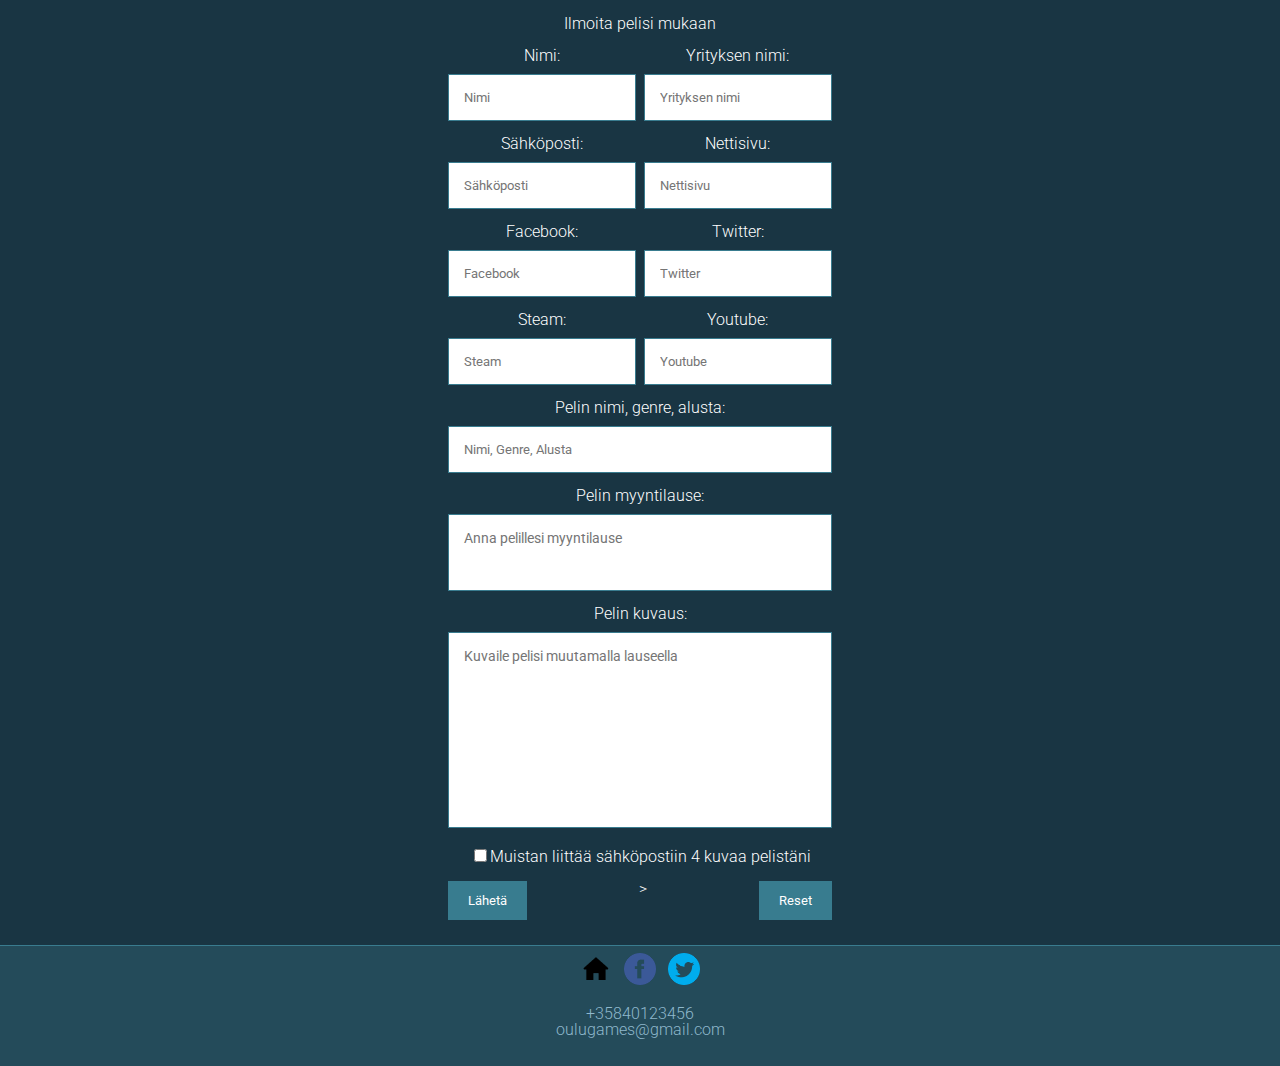
<file: form.html>
<!DOCTYPE html>
<!--
To change this license header, choose License Headers in Project Properties.
To change this template file, choose Tools | Templates
and open the template in the editor.
-->
<html>
    <head>
        <title>Ilmoittautumisformi</title>
        <link href="https://fonts.googleapis.com/css?family=Roboto:300,400" rel="stylesheet">
        <link rel="stylesheet" type="text/css" media="all" href="css/style.css" />
        <meta charset="UTF-8">
        <meta name="viewport" content="width=device-width, initial-scale=1.0">
    </head>
    
    <body>


<!--EMAIL FORMIJUTTUA-->
    <div id="mailformContainer">    
        <h2>Ilmoita pelisi mukaan</h2>

        <br><!--<form action="SaveContactForm.php" method="post" enctype="text/plain" onsubmit="return checkForm(this);">-->
        <form action="SaveContactForm.php" method="post" onsubmit="return checkForm(this);">
            <!-- FORMIN KUSTOMIT VALIDAATIOVIESTIT EI TOIMI CLOUD9 KAUTTA AAAAAA -->
   <!-- SÄHKÖPOSTI VERSIO <br><form action="mailto:someone@example.com?subject=Pelin ilmoittaminen" method="post" enctype="text/plain" onsubmit="return checkForm(this);">--> 
        <div class="shortInputl">
            Nimi:<br>
            <input type="text" id="namei" placeholder="Nimi" name="namei" required maxlenght="50"><br>
        </div>
        <div class="shortInputr">
            Yrityksen nimi:<br>
            <input type="text" id="companyi" placeholder="Yrityksen nimi" name="companyi" maxlenght="50"><br>
        </div>
        <div class="shortInputl">
            Sähköposti:<br>
            <input type="text" id="emaili" placeholder="Sähköposti" name="emaili" required maxlenght="100"><br>
        </div>
        <div class="shortInputr">
            Nettisivu:<br>
            <input type="text" id="websitei" placeholder="Nettisivu" name="websitei" maxlenght="100"><br>
        </div>
        <div class="shortInputl">
            Facebook:<br>
            <input type="text" id="facebooki" placeholder="Facebook" name="facebooki" maxlenght="100"><br>
        </div>
        <div class="shortInputr">
            Twitter:<br>
            <input type="text" id="twitteri" placeholder="Twitter" name="twitteri" maxlenght="100"><br>
        </div>
        <div class="shortInputl">
            Steam:<br>
        <input type="text" id="steami" placeholder="Steam" name="steami" maxlenght="100"><br>
        </div>
        <div class="shortInputr">
            Youtube:<br>
            <input type="text" id="youtubei" placeholder="Youtube" name="youtubei" maxlenght="100"><br>
        </div>
        <div class="mediumInput">
            Pelin nimi, genre, alusta:<br>
            <input type="text" id="gamei" placeholder="Nimi, Genre, Alusta" maxlenght="200" name="gamei" required><br>
        </div>
        <div class=mediumInput id="mediumText">
            Pelin myyntilause:<br>
            <textarea id="peliSlogan" placeholder="Anna pelillesi myyntilause" name="slogani" maxlength="100" required></textarea><br><br>
        </div>
        <div class=longInput>
            Pelin kuvaus:<br>
            <textarea id="peliKuvaus" placeholder="Kuvaile pelisi muutamalla lauseella" name="commenti" maxlength="400" required></textarea><br><br>
        </div>
    <br><p><input id="fieldTerms" type="checkbox" required name="terms" >Muistan liittää sähköpostiin 4 kuvaa pelistäni</p><br>
    <input type="submit" value="Lähetä" <!--onclick="formFunction()"-->>
    <input type="reset" value="Reset">
</form>
</div>

    <footer>
        <ul class="footerSM">
            <li><a href="index.html"><img class="logoi" src="img/logo/homepageicon.png" alt="H"></a></li>
            <li><a target="_blank" href="#"><img class="logoi" src="img/logo/facebook.png" alt="F"></a></li>
            <li><a target="_blank" href="https://twitter.com/oulugames"><img class="logoi" src="img/logo/twitter.png" alt="T"></a></li>
        </ul>
        <p>
            +35840123456<br>
            oulugames@gmail.com
        </p>
    </footer>


<script src="js/webprojekti.js"> </script>
    </body>
</html>
</file>
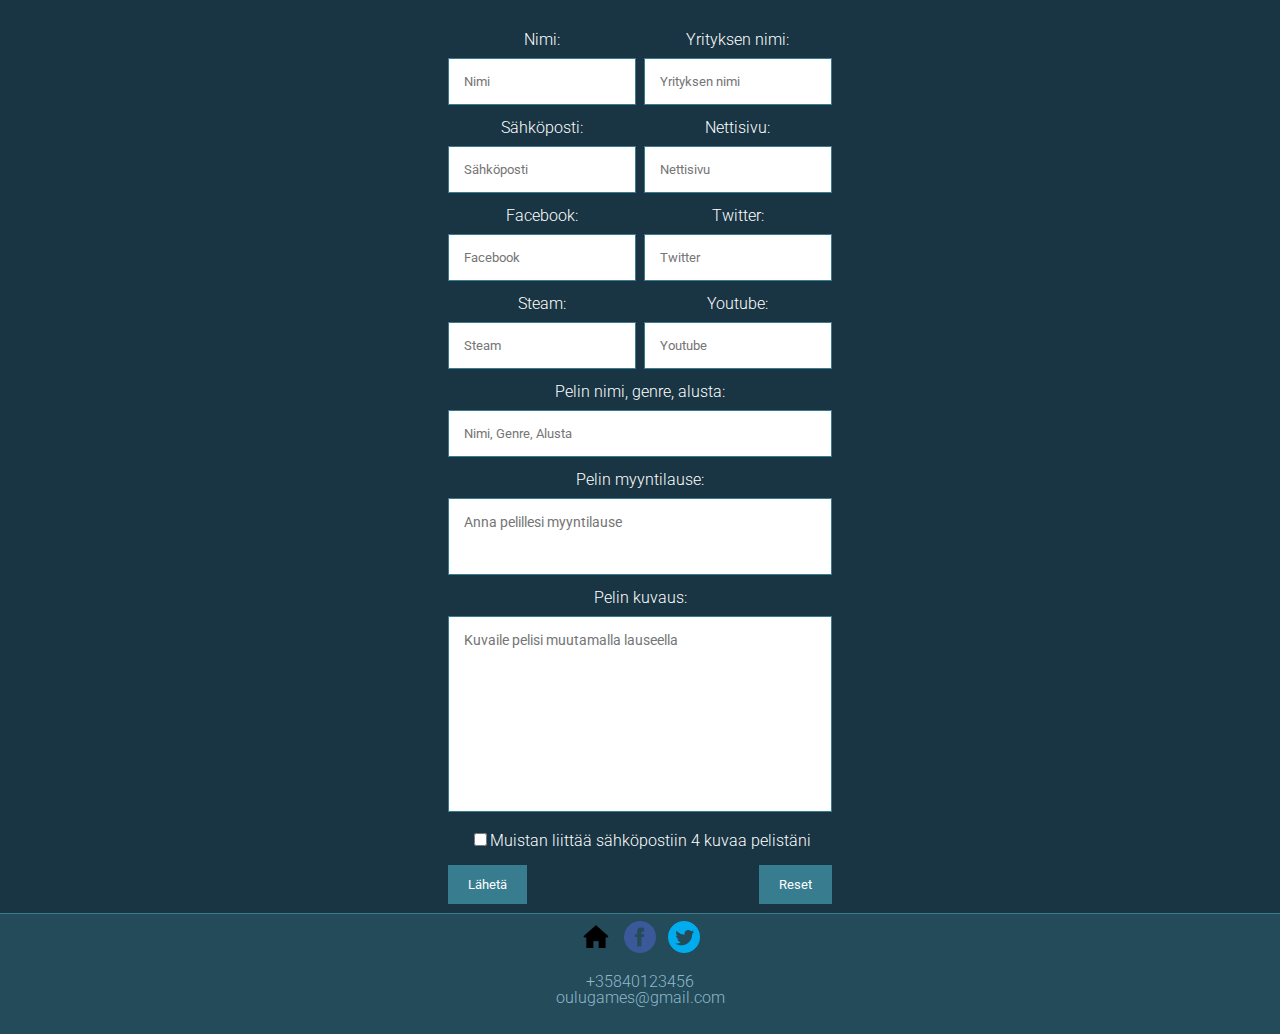
<file: form2.html>
<!DOCTYPE html>
<!--
To change this license header, choose License Headers in Project Properties.
To change this template file, choose Tools | Templates
and open the template in the editor.
-->
<html>
    <head>
        <title>Ilmoittautumisformi - Oulu Games</title>
        <link href="https://fonts.googleapis.com/css?family=Roboto:300,400" rel="stylesheet">
        <link rel="stylesheet" type="text/css" media="all" href="css/style.css" />
        <meta charset="UTF-8">
        <meta name="viewport" content="width=device-width, initial-scale=1.0">
    </head>
    
    <body>


<!--EMAIL FORMIJUTTUA-->
    <div id="mailformContainer">    

        <br><form action="mailto:someone@example.com?subject=Pelin ilmoittaminen" method="post" enctype="text/plain" onsubmit="return checkForm(this);">

        <div class="shortInputl">
            Nimi:<br>
            <input type="text" id="namei" placeholder="Nimi" name="name" required><br>
        </div>
        <div class="shortInputr">
            Yrityksen nimi:<br>
            <input type="text" id="companyi" placeholder="Yrityksen nimi" name="companyName"><br>
        </div>
           <div class="shortInputl">
            Sähköposti:<br>
            <input type="text" id="emaili" placeholder="Sähköposti" name="yourEmail" required><br>
        </div>
           <div class="shortInputr">
            Nettisivu:<br>
            <input type="text" id="websitei" placeholder="Nettisivu" name="yourWebsite"><br>
        </div>
        <div class="shortInputl">
            Facebook:<br>
            <input type="text" id="facebooki" placeholder="Facebook" name="yourFacebook"><br>
        </div>
        <div class="shortInputr">
            Twitter:<br>
            <input type="text" id="twitteri" placeholder="Twitter" name="yourTwitter"><br>
        </div>
        <div class="shortInputl">
            Steam:<br>
        <input type="text" id="steami" placeholder="Steam" name="yourSteam"><br>
        </div>
           <div class="shortInputr">
            Youtube:<br>
            <input type="text" id="youtubei" placeholder="Youtube" name="yourYoutube"><br>
        </div>
        <div class="mediumInput">
            Pelin nimi, genre, alusta:<br>
            <input type="text" id="gamei" placeholder="Nimi, Genre, Alusta" name="gameName, gameGenre, gamePlatform" required><br>
        </div>
        <div class=mediumInput id="mediumText">
            Pelin myyntilause:<br>
            <textarea id="peliSlogan" placeholder="Anna pelillesi myyntilause" name="Slogan" maxlength="100" required></textarea><br><br>
        </div>
        <div class=longInput>
            Pelin kuvaus:<br>
            <textarea id="peliKuvaus" placeholder="Kuvaile pelisi muutamalla lauseella" name="Description" maxlength="400" required></textarea><br><br>
        </div>
    <br><p><input id="fieldTerms" type="checkbox" required name="terms" >Muistan liittää sähköpostiin 4 kuvaa pelistäni</p><br>
    <input type="submit" value="Lähetä" onclick="formFunction()">
    <input type="reset" value="Reset">
</form>
</div>

    <footer>
        <ul class="footerSM">
            <li><a href="index.html"><img class="logoi" src="img/logo/homepageicon.png" alt="H"></a></li>
            <li><a target="_blank" href="#"><img class="logoi" src="img/logo/facebook.png" alt="F"></a></li>
            <li><a target="_blank" href="https://twitter.com/oulugames"><img class="logoi" src="img/logo/twitter.png" alt="T"></a></li>
        </ul>
        <p>
            +35840123456<br>
            oulugames@gmail.com
        </p>
    </footer>


<script src="js/webprojekti.js"> </script>
    </body>
</html>
</file>
<file: css/style.css>
/*
To change this license header, choose License Headers in Project Properties.
To change this template file, choose Tools | Templates
and open the template in the editor.
*/
/* 
    Created on : 30.10.2017, 12:18:34
    Author     : Hyvon
*/
html, body, div, span, applet, object, iframe,
h1, h2, h3, h4, h5, h6, p, blockquote, pre,
a, abbr, acronym, address, big, cite, code,
del, dfn, em, img, ins, kbd, q, s, samp,
small, strike, strong, sub, sup, tt, var,
b, u, i, center,
dl, dt, dd, ol, ul, li,
fieldset, form, label, legend,
table, caption, tbody, tfoot, thead, tr, th, td,
article, aside, canvas, details, embed, 
figure, figcaption, footer, header, hgroup, 
menu, nav, output, ruby, section, summary,
time, mark, audio, video {
	margin: 0;
	padding: 0;
	border: 0;
	font-size: 100%;
	font: inherit;
	vertical-align: baseline;
}
/* HTML5 display-role reset for older browsers */
article, aside, details, figcaption, figure, 
footer, header, hgroup, menu, nav, section {
	display: block;
}

/*@font-face {
    font-family: "Roboto light";
    src: url("Roboto-Light.ttf");
}*/
body {
        /*font-family: "roboto light";*/
	line-height: 1;
        text-align: center; /*centers inline-block elements*/
        height: 100%;
}
        
ol, ul {
	list-style: none;
}
blockquote, q {
	quotes: none;
}
blockquote:before, blockquote:after,
q:before, q:after {
	content: '';
	content: none;
}
table {
	border-collapse: collapse;
	border-spacing: 0;
}

/*ARROWS*/
.arrow {
  border: solid #8fb8cc;
  border-width: 0 3px 3px 0;
  display: inline-block;
  padding: 3px;
}
.right {
    transform: rotate(-45deg);
    -webkit-transform: rotate(-45deg);
}
.left {
    transform: rotate(135deg);
    -webkit-transform: rotate(135deg);
}
.up {
    transform: rotate(-135deg);
    -webkit-transform: rotate(-135deg);
}
.down {
    transform: rotate(45deg);
    -webkit-transform: rotate(45deg);
}

html {
    font-family: "Roboto", sans serif;
    font-weight: 300;
    width: 100%;
    height: 100%;
    background-color: #193543;
    color: white;
}

div {
    display: block;
}

a {
    text-decoration: none;
    color: black;
}

h1 {
    font-size: 1.2em;
}

/*NAVIGATION STUFF*/
#navBackground {
    z-index: 98;
    position: absolute;
    top: 0;
    width: 100%;
    height: 109px;
    background-color: rgba(25, 53, 67, 0.5);
}

.topnav {
    z-index: 99;
    position: absolute;
    top: 0;
    right: 100px;
    left: 20px;
    width: 90%;
    min-width: 860px;
    /*background-color: rgba(25, 53, 67, 0.5);*/
    overflow: hidden;
    text-align: right;
    height: 109px;
}

/* Style the links inside the navigation bar */
.topnav a {
    display: inline-block;
    width: 130px;
    color: #8fb8cc;
    padding-top: 44px;
    padding-bottom: 20px;
    text-decoration: none;
    font-size: 1em;
    font-family: Roboto;
    font-weight: 400;
    text-align: center;
}

/* Change the color etc of links on hover */
.topnav a:hover {
    color: white;
    transition: 0.4s ease;
}

/* Hide the link that should open and close the topnav on small screens */
.topnav .icon {
    display: none;
}


/*-------- OULU GAMES LOGO ------*/
#logoOG {
    /*background-color: rgba(25, 53, 67, 0.8);*/
    width: 120px;
    height: 120px;
    z-index: 100;
    position: absolute;
    top: 5px;
    left: 5px;
}
#logoOG img {
    width: 100px;
    margin: 0;
    position: absolute;
    left: 0;
}
/*PALLO SLIDESHOW JUTTU*/

.circle-container {
    z-index: 10;
    border-radius: 100%;
    background-color: black;    
    background-position: center;
    background-size: cover;
    height: 280px;
    width: 280px;
    overflow: hidden;
    transition: background-image 0.5s ease;
}
#circle1 {
    position: absolute;
    top: 32%;
    bottom: 10%;
    left: 8%;
}
#circle2 {
    position: absolute;
    top: 32%;
    left: 0;
    right: 0;
    margin: 0 auto;
}
#circle3 {
    position: absolute;
    top: 32%;
    bottom: 10%;
    right: 8%;
}

#circle1:hover, #circle2:hover, #circle3:hover {
    box-shadow: 0px 0px 20px 5px #8fb8cc;
}
#circle1:hover > #circle-text1, #circle2:hover > #circle-text2, #circle3:hover > #circle-text3 {
    opacity: 0;
}
#circle-text1, #circle-text2, #circle-text3 {
    width: 100%;
    height: 100%;
    transition: 0.3s ease;
    /*background-color: #8fb8cc;*/
    background-color: black;
    background-repeat: no-repeat;
    background-size: cover;
    background-position: center;
    position: relative;
}
#circle-text1 p, #circle-text2 p, #circle-text3 p {
    color: white;
    font-size: 28px;
    text-align: center;
    word-wrap: break-word;
    margin: 0;
    padding: 0;
    position: absolute;
    top: 50%;
    left: 50%;
    transform: translateX(-50%) translateY(-50%);
    width: 90%;
}
/*PALLUKOIDEN KANSI KUVAT*/
#circle-text1 {
    background-image: url(../img/icon/gamesIcon_Light.svg);
}
#circle-text2 {
    background-image: url(../img/icon/partyIcon_Light.svg);
}
#circle-text3 {
    background-image: url(../img/icon/companyIcon_Light.svg);
}

#videoContainerEtu {
    position: relative;
    width: 100%;
    height: 30em;
    overflow: hidden;
    background-color: black;
}

/*OULU GAMES INFO JUTTU*/
#omniContainer {
    width: 100%;
    height: auto;
}

#oulugamesInfo {
    position: relative;
    width: 80%;
    max-width: 840px;
    height: auto;
    margin: 2em auto;
    text-align: center;
    color: white;
    background-color: #244b5a;
    border: 1px solid #397c8f;
}
#oulugamesH {
    margin: 0 auto;
    padding: 2em;
    color: #8fb8cc;
}
#oulugamesInfoP {
    padding-bottom: 2em;
    padding-right: 1em;
    padding-left: 1em;
    color: white;
}

/*---------- UUTISLOOTAT -----------*/
.fpNews {
    position: relative;
    width: 100%;
    max-width: 1024px;
    min-width: 800px;
    border-top: solid 1px #244b5a;
    border-bottom: solid 1px #244b5a;
    border-left: solid 1px #193543;
    border-right: solid 1px #193543;
    box-sizing: border-box;
    margin: 1em auto;
    display: table;
    transition: 0.1s ease-in-out;
}
.kuvaNews {
    display: table;
    position: relative;
    width: 30%;
    height: 100%;
    padding: 1em 1em 1em 0;
    float: left;
    display: table-cell;
    box-sizing: border-box;
    transition: 0.1s ease-in-out;
}
.kuvaNews img {
    width: 100%;
}
#uutisContainer {
    width: 90%;
    margin: 0 auto;
    max-width: 1024px;
    min-width: 800px;
}
#uutisContainer p {
    text-align: left;
    /*margin-left: 5%;*/
    color: #397c8f;
}
.newsContainer {
    position: absolute;
    left: 30%;
    top: 0;
    padding: 1em 1em 1em 0;
    height: 100%;
    text-align: left;
    box-sizing: border-box;
    display: table-cell;
    transition: 0.1s ease-in-out;
    /*white-space: nowrap;*/
    font-size: 100%;
}
.h1News {
    color: #8fb8cc;
    font-size: 1.4em;
    width: 100%;
}
.h2News {
    color: #397c8f;
    font-size: 1.2em;
    padding-top: 0.5em;
}
.pNews {
    color: white;
    font-size: 1em;
    padding-top: 4%;
}
.fpNews:hover {
    background: #244b5a;
    border: 1px solid #397c8f;
}
.fpNews:hover .kuvaNews {
    margin-left: 1em;
}
.fpNews:hover .newsContainer {
    margin-left: 1em;
}

/*--------- TWITTER FEED*/
#exampleProfile {
    width: 90%;
    margin: 2em auto;
    min-width: 810px;
    max-width: 1024px;
    background-color: #244b5a;
    border: 1px solid #397c8f;
}

#twitterh {
    /*position: absolute;*/
    display: block;
    font-size: 10em;
    color: white;
}

#exampleProfile p, #exampleProfile a {
  font-size: 1em;
  color: white;
}

#exampleProfile a, #exampleProfile a:visited {
  color: #193543;
}

#exampleProfile a:hover {
  color: #8fb8cc;
}

#exampleProfile ul li {
  list-style: none;
  overflow: hidden;
  border: 1px solid #8fb8cc;
  background-color: #397c8f;
  margin: 1em auto;
}
/*#exampleProfile ul li:hover {
  background-color:#f0f3fb;
}*/
#exampleProfile li {
    width: 80%;
    min-width: 800px;
}

.user, .tweet{
  float:left;
}
.timePosted {
    float: right;
}

.user {
  width:25%;
}

.tweet {
  width:60%;
  margin-top: 0.7em;
  padding-bottom: 0.7em;
}

.timePosted {
  width: 10%;
  padding-right: 0.7em;
  margin-top: 0.7em;
}

.user {
  clear:left;
}

.user a {
 width: 100px;
}

.user span span {
  width:100px;
  display:block;
  margin-top:15%;
}

.user img, .user a > span {
  float:left;
}

.interact {
  float:left;
  width:10%;
  margin-top:-7px;
}

.interact a {
  margin-left:5px;
  float:left;
}

.user a > span {
  margin-left:10px;
}

.media img {
  max-width:250px;
  max-height:250px;
}

.tco-hidden{
  display: none;
}

/*BOTTOM BANNERI JA FOOTTER*/

#bottombanner {
    background-color: #244b5a;
    width: 100%;
    border: 1px solid #397c8f;
    margin-top: 2em;
    padding-bottom: 2em;
}
#bottombannerP {
    margin-top: 1em;
    margin-bottom: 1em;
    font-size: 1.5em;
    color: #8fb8cc;
}
#bottombanner img {
    width: 20%;
    min-width: 120px;
    max-width: 240px;
}
footer {
    position: relative;
    background-color: #244b5a;
    margin-top: 2em;
    border-top: 1px solid #397c8f;
    width: 100%;
    height: 120px;
}
.footerSM {
    position: absolute;
    top: 2%;
    width: 100%;
    list-style: none;
    text-align: center;
}
.footerSM li {
    display: inline;
}
footer p {
    padding-top: 60px;
    color: #8fb8cc;
}

/*PITCH JUTUT*/
#pcContainer {
    width: 80%;
    min-width: 1024px;
    max-width: 1152px;
    height: auto;
    margin: 0 auto;
}
.pitchContainer {
    position: relative;
    display: block;
    width: 480px;
    height: 270px;
    background-size: cover;
    background-color: grey;
    background-position: center;
    overflow: hidden;
    margin-bottom: 2em;
    margin-top: 2em;
    border: solid 1px #397c8f;
}
.pitchContainer a{
    display: block;
    padding: 1em;
}
.pitchl, .pitchMobilel {
    float: left;
}
.pitchr, .pitchMobiler {
    float: right;
}
.pitchTitle, .pitchPara, .pitchContainer a {
    color: white;
}

.pitchCover {
    width: 100%;
    height: 100%;
    background-color: rgba(0,0,0,0);
    visibility: hidden;
    position: absolute;
    bottom: 0;
    overflow: hidden;
}
.pitchLink {
    position: relative;
    width: 50%;
    top: 50%;
    margin: 0 auto;
    text-align: center;
    background-color: #397c8f;
    border: 1px solid #8fb8cc;
}
.pitchLink a {
    position: relative;
    width: 100%;
    height: 100%;
    padding: 1em 0 1em 0;
}
.pitchTitle {
    position: absolute;
    top: 70%;
    left: 0;
    right: 0;
    margin: 0 auto;
    text-align: center;
}
.pitchTitle a {
    color: #8fb8cc;
    font-size: 1.1em;
}
.pitchPara {
    position: absolute;
    top: 90%;
    left: 0;
    right: 0;
    width: 90%;
    text-align: center;
    margin: 0 auto;
}
.pitchContainer:hover > .pitchCover{
    height: 100%;
    visibility: visible;
    background-color: rgba(0,0,0,0.8);
    transition: 0.3s ease;
}
.pitchContainer:hover .pitchLink {
    top: 25%;
    transition: 0.5s ease;
}
.pitchContainer:hover .pitchTitle {
    top: 50%;
    transition: 0.5s ease;
}
.pitchContainer:hover .pitchPara {
    top: 70%;
    transition: 0.5s ease;
}
.pitchContainer .pitchLink:hover {
    background-color: #8fb8cc;
    border-color: #397c8f;
}

/*Poista mobiili pitchjutut*/
.pitchLinkMob, .pitchParaMob {
    display: none;
}


/*Slideshow stuff*/
.goUp {
    width: 90%;
    margin: 0 auto;
    height: 2em;
    text-align: center;
    padding-top: 1em;
    clear: both;
}

.sscContainer {
    display: inline-block;
    position: relative;
    margin: 0 auto;
    width: 90%;
    max-width: 1120px;
    min-width: 1120px;
    /*height: 477px;*/
    background-color: #244b5a;
    clear: both;
    border: 1px solid #397c8f;
}

.slideshowContainer {
    width: 640px;
    /*height: 30em;*/
    clear: both;
    float: left;
}

.bigSlideContainer {
    position: relative;
    margin: 0;
    width: 640px;
    height: 360px;
}

.smallSlideContainer {
    width: 100%;
    height: 90px;
}

.smallSlide1, .smallSlide2, .smallSlide3, .smallSlide4 {
    float: left;
    margin: 0;
    width: 25%;
    height: 100%;
    background-size: cover;
    filter: brightness(70%);
}

.smallSlide1:hover, .smallSlide2:hover, .smallSlide3:hover, .smallSlide4:hover {
    filter: brightness(100%);
    transition: ease 0.2s;
}

.bigSlide1, .bigSlide2, .bigSlide3, .bigSlide4 {
    position: absolute;
    width: 100%;
    height: 100%;
    transition: 0.3s ease;
}

.prev,
.next {
  z-index: 10;
  position: absolute;
  top: 30%;
  cursor: pointer;
  margin: 0;
  padding: 15px;
  padding-top: 50px;
  padding-bottom: 50px;
  color: #193543;
  font-weight: bold;
  font-size: 25px;
  transition: 0.6s ease;
  border-radius: 0px 5px 5px 0px;
  user-select: none;
  -webkit-user-select: none;
  -webkit-text-stroke: 1px #8fb8cc;
}
.prev {
    left: 0;
}
.next {
    right: 0;
    border-radius: 5px 0px 0px 5px;
}

.prev:hover,
.next:hover {
  background-color: rgba(0, 0, 0, 0.2);
}

.active {
    filter: brightness(100%);
}
/*slideshow GAME INFO STUFF*/

.infoOpener, .infoOpenerLabel {
    display: none;
}
.gameInfo {
    width: 100%;
    height: 100%;
    position: relative;
  }
.gameTitle {
  font-size: 2em;
  text-align: center;
  padding: 1em;
  color: #8fb8cc;
}
.gameSlogan {
    font-size: 1.5em;
    text-align: center;
    padding: 1em;
    color: #397c8f;
}
.gameInfop {
    text-align: center;
    padding: 2em 1em 0 2em;
  }

.ssInfo {
    position: relative;
    width: 480px;
    height: 450px;
    float: right;
}
.infoul {
    position: absolute;
    bottom: 1%;
    width: 100%;
    list-style: none;
    text-align: center;
}
.infoul li {
    display: inline;
}
.logoi {
    width: 32px;
    height: 32px;
    padding: 4px;
}
.logoi:hover {
    width: 40px;
    height: 40px;
    transition: 0.2s ease;
    padding: 0;
}

.ssInfoResp {
    clear: both;
    width: 64px;
    margin: 0 auto;
}
.logoiResp, .logoiRespOpen{
    display: block;
    width: 64px;
    height: 64px;
}
#infoulResp1 {
    display: none;
    transition: 2s ease;
}

/*VIDEO STUFF STARTS HERE*/
#videoContainer {
    position: relative;
    width: 100%;
    height: 30em;
    overflow: hidden;
    background-color: black;
}

#video {
    width: 100%;
}

#imageloopdiv {
    display: none;
    background-image: url(../img/loopimage.png);
    background-repeat: no-repeat;
    background-size: cover;
    width: 100%;
    height: 14em;
}

/*MAIL FORMSTUFF STARTS HERE*/
#mailformContainer {
    display: block;
    width: 26em;
    height: auto;
    padding: 1em;
    box-sizing: border-box;
    margin: 0 auto;
    clear: both;
}
form {
    width: 100%;
}
input {
    font-family: roboto;
}
.longInput {
    width: 100%;
    height: 14em;
    box-sizing: border-box;
    margin-top: 1.4em;
    clear: both;
}
.mediumInput {
    width: 100%;
    height: 5.5em;
    clear: both;
}
#mediumText {
    height: 6em;
}
.shortInputl, .shortInputr {
    height: 5.5em;
    width: 49%;
}
.shortInputr {
    float: right;
}
.shortInputl {
    float: left;
}
textarea#peliKuvaus, textarea#peliSlogan {
    width: 100%;
    height: 14em;
    font-family: roboto;
    font-size: 1em;
    resize: none;
    font-size: 0.875em;
}
textarea#peliSlogan {
    height: 5.5em;
}
input[type=text], textarea {
    box-sizing: border-box;
    margin-bottom: 20px;
    margin-top: 10px;
    width: 100%;
    padding: 15px;
    border: 1px solid #397c8f;
}
input:focus, textarea:focus {
    outline: none;
    -moz-box-shadow: 0 0 8px #8fb8cc;
    -webkit-box-shadow: 0 0 8px #8fb8cc;
    box-shadow: 0 0 8px #8fb8cc;
}
input[type=submit], input[type=reset] {
    background-color: #387c8f;
    color: white;
    padding: 12px 20px;
    border: none;
    cursor: pointer;
}
input[type=submit]:hover, input[type=reset]:hover {
    background-color: #8fb8cc;
    color: #193543;
}
input[type=submit] {
    float: left;
}
input[type=reset] {
    float: right;
}

/*---- TAPAHTUMA INFO -------*/
#tapahtumaContainer {
    width: 100%;
    display: inline-block;
}
#tapahtumaInfo {
    display: inline-block;
    width: 80%;
    min-width: 570px;
    max-width: 800px;
    margin: 2em auto;
    padding: 2em;
    background-color: #244b5a;
    border: 1px solid #397c8f;
    box-sizing: border-box;
}
#tapahtumaInfo a {
    color: #8fb8cc;
}
.tapahtumaH1 {
    font-size: 1.5em;
    color: #8fb8cc;
    padding-bottom: 0.5em;
}
.tapahtumaH2 {
    font-size: 1.4em;
    color: #397c8f;
    padding-bottom: 0.5em;
}
#tapahtumaP {
    width: 60%;
    float: right;
    text-align: left;
    padding-left: 0.5em;
}
.tapahtumaImg {
    width: 33%;
    padding-bottom: 0.5em;
}
.tapahtumaImg img {
    width: 100%;
}
#gmaps {
    width: 60%;
    min-width: 570px;
    max-width: 570px;
    height: 288px;
    margin: 0 auto;
    border: 1px solid #397c8f;
    box-sizing: border-box;
}

/*INTRODUCTION SPONSORS WHATEVER HERE*/
#intro1 {
    background-image: url("../img/people/Ion.png");
}
#intro2 {
    background-image: url("../img/people/Gaben.png");
}
#intro3 {
    background-image: url("../img/people/Levoranta.png");
}
.introductionContainerLeft, .introductionContainerRight {
    width: 80%;
    min-width: 810px;
    max-width: 1024px;
    height: 180px;
    background-color: #244b5a;
    border: 1px solid #397c8f;
    margin: 1.5em auto;
}
.introductionContainerLeft:hover .introImgLeft, .introductionContainerRight:hover .introImgRight {
    border: 1px solid #8fb8cc;
}
.introductionContainerLeft:hover, .introductionContainerRight:hover {
    border: 1px solid #8fb8cc;
}
.introImgLeft, .introImgRight {
    width: 160px;
    min-width: 160px;
    height: 160px;
    background-repeat: no-repeat;
    background-size: cover;
    background-position: center;
    float: left;
    position: relative;
    top: 10px;
    left: 10px;
    border: 1px solid #397c8f;
}
.introImgRight {
    float: right;
    left: -10px;
}
.introTextLeft, .introTextRight {
    width: 80%;
    max-width: 864px;
    height: 100%;
    text-align: center;
}
.introTextLeft {
    float: right
}
.introTextRight {
    float: left;
}
.introh {
    width: 100%;
    margin-top: 10px;
    margin-bottom: 10px;
    color: #8fb8cc;
}
.introh2 {
    font-size: 1.1em;
    color: #397c8f;
    margin-bottom: 10px;
}
.introp {
    width: 100%;
    margin: 0 auto;
    line-height: 1.2em;
    color: white;
}
.introTextContainer {
    width: 95%;
    height: 95%;
    margin: 0 auto;
}

/*CONTACTINFOBOX STUFF*/
#contactContainer {
    display: inline-block;
    width: 60%;
    max-width: 860px;
    min-width: 34em;
    height: auto;
    min-height: 30em;
    margin: 0 auto;
}
.contactAs {
    width: 40%;
    min-width: 14em;
    max-width: 18em;
    height: auto;
    margin: 0 auto;
    margin-top: 1em;
    line-height: 1.2em;
    border-top: solid 1px #397c8f;
    border-bottom: solid 1px #397c8f;
    padding-top: 1em;
    padding-bottom: 1em;
    text-align: left;
}
.contactAs h1 {
    text-align: center;
    color: #8fb8cc;
}
.contactAs a {
    display: block;
    width: 6em;
    margin: 0 auto;
    color: white;
    background-color: #397c8f;
    padding: 1em;
    text-align: center;
}
.contactButton:hover {
    background-color: #8fb8cc;
    color: #193543;
}
#contactAs1 {
    float: left;
}
#contactAs2 {
    float: right;
}

#tuomarit {
    color: #8fb8cc;
    font-size: 1.5em;
    margin: 1em auto;
}
/*Dummy div for script*/
#dummy {
    display: block;
}
    
  @media only screen and (max-width: 1024px) {
      
      #gmaps {
          width: 90%;
          min-width: 300px;
      }
      
      /*--- logo ---*/
      #logoOG {
          width: 20%;
          min-width: 100px;
      }
      #logoOG img {
          width: 100%;
      }

      #videoContainerEtu, #videoContainer {
          height: 20em;
      }
      /*hide navbackground*/
      #navBackground {
          display: none;
      }
          /*NAVIGATION STUFF*/

.topnav {
    width: 100%;
    display: block;
    position: relative;
    left: 0;
    overflow: hidden;
    min-width: 300px;
    height: auto;
    text-align: center;
    background-color: #244b5a;
    border-bottom: 1px solid #397c8f;
    border-top: 1px solid #397c8f;
}

/* Style the links inside the navigation bar */
.topnav a {
    width: auto;
    float: left;
    display: block;
    color: #f2f2f2;
    text-align: center;
    padding: 14px 16px;
    text-decoration: none;
    font-size: 17px;
}
/*NAVIGOINTI BAARI*/
  .topnav a:not(:first-child) {
      display: none;
  }
  .topnav a.icon {
    float: right;
    display: block;
  }    
  .topnav.responsive {
    position: relative;
    /*border: 1px solid white;*/
  }
  .topnav.responsive a.icon {
    position: absolute;
    right: 0;
    top: 0;
    border: none;
  }
  .topnav.responsive a {
    float: none;
    display: block;
    text-align: left;
    border-bottom: 1px solid #397c8f;
  }

      
      /*HIDE BUBBLES*/
      .circle-container {
          display: none;
      }
      /*Dummy div for script*/
      #dummy {
          display: none;
      }
      
    #contactContainer {
        width: 80%;
    }
    
    /*---------- UUTISLOOTAT -----------*/
    
.fpNews, #uutisContainer {
    max-width: 1024px;
    min-width: 640px;
}

.tabledestroyer {
    display: block;
    position: relative;
    width: 100%;
    height: 100%;
}

    
/*MOBIILI VERSIOT PELIINTROISTA*/

.pitchCover {
    display: none;
}

#pcContainer {
    width: 90%;
    min-width: 700px;
}
.pitchMobile {
    position: relative;
    width: 320px;
    height: 350px;
    background-color: #244b5a;
    border: 1px solid #397c8f;
    margin-top: 1em;
}
.pitchMobilel {
    margin-right: 0.5em;
    margin-left: 1em;
    float: left;
}
.pitchMobiler {
    margin-left: 0.5em;
    margin-right: 1em;
    float: right;
}
.pitchContainer {
    position: absolute;
    top: 0;
    max-width: 320px;
    height: 180px;
    min-height: 180px;
    margin: 0;
    border: 0;
}
.pitchLinkMob {
    display: block;
    position: relative;
    width: 10em;
    top: 56%;
    margin: 0 auto;
    text-align: center;
    background-color: #397c8f;
    border: 1px solid #8fb8cc;
}
.pitchLinkMob:hover > a {
    background-color: #8fb8cc;
}
.pitchLinkMob:hover {
    border-color: #397c8f;
}
.pitchLinkMob a {
    display: block;
    width: 10em;
    height: 100%;
    padding: 1em 0 1em 0;
}
.pitchParaMob {
    display: block;
    position: absolute;
    top: 74%;
    text-align: center;
    margin: 0 1em 0 1em;
}
    
  /*PELIEN ESITTELYLAATIKOT*/
    .sscContainer {
        height: auto;
        margin: 1em auto;
        min-width: 720px;
    }
    .slideshowContainer {
        margin: 1em auto;
        float: none;
        border: 1px solid #397c8f;
    }
    .prev, .next {
        padding-top: 100px;
        padding-bottom: 100px;
        top: 20%;
    }
    .prev{
        padding-right: 200px;
    }
    .next {
        padding-left: 200px;
    }
    .prev:hover, .next:hover {
        background-color: rgba(0,0,0,0);
    } 
    
    .gameInfo {
      width: 100%;
      height: 100%;
      padding-bottom: 1em;
      }
    .gameTitle {
      font-size: 1.5em;
      text-align: center;
      padding: 0.1em;
    }
    .gameSlogan {
        font-size: 1.3em;
        text-align: center;
        padding: 0.5em;
    }
    .gameInfop {
        text-align: center;
        padding: 1em 1.5em 1em 1.5em;
        margin-bottom: 28px;
      }

    .ssInfo {
        position: relative;
        margin: 0 auto;
        width: 100%;
        height: auto;
        float: none;
        clear: both;
    }
  }
  
  @media only screen and (max-width: 768px) {
    /* For mobile phones: */
    
#uutisContainer p {
    margin: 10px 10px 10px 10px;
}
/*--------- TWITTER FEED*/
#exampleProfile {
    width: 100%;
    margin: 2em auto;
    min-width: 300px;
    background-color: #244b5a;
    border: 1px solid #397c8f;
    padding-bottom: 10px;
}

#exampleProfile p, #exampleProfile a {
  font-size: 0.9em;
  color: white;
}

#exampleProfile a, #exampleProfile a:visited {
  color: #193543;
}

#exampleProfile a:hover {
  color: #8fb8cc;
}

#exampleProfile ul li {
  list-style: none;
  overflow: hidden;
  border: none;
  border-top: 1px solid #8fb8cc;
  border-bottom: 1px solid #8fb8cc;
  background-color: #397c8f;
  padding-bottom: 10px;
}
#exampleProfile li {
    width: 100%;
    min-width: 300px;
}

.user {
  float:left;
  width: 25%;
}
.user img {
    width: 50%;
    max-width: 50px;
    border-radius: 50%;
    margin: 10px;
}
.tweet {
    float: right;
    margin-right: 10px;
    width:70%;
    margin-top: 1em;
    padding: 0;
}
.timePosted {
    display: none;
}

.timePosted {
  width: 10%;
  padding-right: 0.7em;
  margin-top: 0.7em;
}

.user span span {
  display: none;
}

.user a > span {
  float: none;
  margin: 0;
}
    
/*Info loota*/
    #oulugamesInfo {
        margin-top: 2em;
        min-width: 300px;
    }
    
    /*Tapahtuma jutut*/

    #tapahtumaInfo {
        position: relative;
        min-width: 300px;
        padding: 5px 0 0 0;
        width: 100%;
        border-left: none;
        border-right: none;
        font-size: 0.9em;
    }
    #tapahtumaP {
        width: 100%;
        float: none;
        padding: 1em 0 2em 0;
    }
    #tapahtumaP p, #tapahtumaP h1, #tapahtumaP h2 {
        width: 90%;
        margin: 0 auto;
    }
    .tapahtumaImg {    
        padding: 0;
        display: inline;
    }
    .tapahtumaImg img {
        width: 85%;
    }
    
/*Bottom banneri ja footter*/
#bottombanner {
    background-color: #244b5a;
    width: 100%;
    border: 1px solid #397c8f;
    margin-top: 2em;
    padding-bottom: 2em;
}
#bottombannerP {
    margin-top: 1em;
    margin-bottom: 1em;
    font-size: 1.2em;
    color: #8fb8cc;
}
#bottombanner img {
    width: 20%;
    min-width: 120px;
    max-width: 240px;
}
footer {
    position: relative;
    background-color: #244b5a;
    margin-top: 2em;
    border: 1px solid #397c8f;
    width: 100%;
    height: 120px;
}
.footerSM {
    position: absolute;
    top: 2%;
    width: 100%;
    list-style: none;
    text-align: center;
}
.footerSM li {
    display: inline;
}
    

.goUp {
    width: 100%;
    height: 2em;
    text-align: center;
    padding-top: 1em;
}

/*UUTISET*/
#uutisContainer {
    width: 100%;
    min-width: 340px;
}
.fpNews {
    width: 100%;
    min-width: 340px;
    margin: 0;
    font-size: 80%;
}
.pNews {
    display: none;
}
.h2News {
    color: white;
}
.kuvaNews {
    margin-left: 1em;
}
.newsContainer {
    margin-left: 1em;
}
.fpNews:hover {
    background: #244b5a;
    border: 1px solid #397c8f;
}


    /*SLIDESHOW JUTTUA -------------------
/*Slideshow stuff & game info stuff*/

    .sscContainer {
        height: auto;
        margin: 1em auto;
        min-width: 256px;
        min-height: 144px;
        width: 90%;
        margin: 0;
        margin-bottom: 3em;
    }
    .slideshowContainer {
        border: none;
        width: 100%;
        margin: 0;
        height: 100%;
    }
    .bigSlideContainer {
        width: 100%;
        height: 0;
        padding-bottom: 56.25%;
    }
    .smallSlideContainer {
        height: auto;
    }
    .smallSlide1, .smallSlide2, .smallSlide3, .smallSlide4 {
        height: 0;
        padding-bottom: 14.0625%;
    }
    .prev, .next {
        padding: 0;
        padding-top: 16%;
        padding-bottom: 16%;
        top: 20%;
    }
    .prev{
        padding-right: 35%;
        padding-left: 2%;
    }
    .next {
        padding-left: 35%;
        padding-right: 2%;
    }
    .prev:hover, .next:hover {
        background-color: rgba(0,0,0,0);
    } 
    
    .gameInfo {
      width: 100%;
      height: 100%;
      padding-bottom: 1em;
      }
    .gameTitle {
      font-size: 1.5em;
      text-align: center;
      padding: 0.5em 0 0 0;
    }
    .gameSlogan {
        font-size: 1.3em;
        text-align: center;
        padding: 0.5em;
    }
    .gameInfop {
        text-align: center;
        padding: 0 1.5em 0.5em 1.5em;
      }

    .ssInfo {
        position: relative;
        margin: 0 auto;
        width: 100%;
        height: auto;
        float: none;
        clear: both;
    }

    #ssInfo1, #ssInfo2, #ssInfo3, #ssInfo4 {
        max-height: 0;
        overflow: hidden;
    }
    .ssInfo {
        font-size: 100%;
    }

    .infoOpener {
        display: none;
    }

    .infoOpenerLabel {
        background: #397c8f;
        width: 100%;
        height: 40px;
        display: block;
        cursor: pointer;
        position: absolute;
        top: 100%;
        z-index: 10;
        text-align: center;
        font-size: 1.5em;
        line-height: 1.7em;
        }

    #infoOpener1:checked ~ #ssInfo1 {
        height: auto;
        max-height: 600px;
        transition: max-height 1.2s ease;
    }
    #infoOpener2:checked ~ #ssInfo2 {
        height: auto;
        max-height: 600px;
        transition: max-height 1.2s ease;
    }
    #infoOpener3:checked ~ #ssInfo3 {
        height: auto;
        max-height: 600px;
        transition: max-height 1.2s ease;
    }
    #infoOpener4:checked ~ #ssInfo4 {
        height: auto;
        max-height: 600px;
        transition: max-height 1.2s ease;
    }

  
/*  BANNERI KUVA/VIDEO JUTTUA*/
    #videoContainer, #videoContainerEtu {
        height: auto;
    }
    #video {
        width: 100%;
        display: none;
    }
    #imageloopdiv {
        display: block;
    }
    #mailformContainer {
        width: 100%;
    }
    
    /*HENKILÖESITTELY JUTTUA*/
    .introductionContainerLeft, .introductionContainerRight {
        width: 90%;
        min-width: 320px;
        height: auto;
        margin: 0 auto;
        margin-bottom: 1em;
        margin-top: 1em;
    }
    .introImgLeft, .introImgRight {
        margin: 0 auto;
        margin-top: 1em;
        width: 10em;
        height: 10em;
        float: none;
        top: 0;
        left: 0;
        right: 0;
    }
    .introTextLeft, .introTextRight {
        float: none;
        margin: 0 auto;
    }
    .introTextContainer {
        padding-bottom: 1em;
    }
    
    /*YHTEYDENOTTO JUTTUA*/
    #contactContainer {
        display: block;
        width: 90%;
        min-width: 12em;
        height: auto;
        min-height: 30em;
        margin: 0 auto;
        margin-top: 1em;
        margin-bottom: 1em;
}
    .contactAs {
        display: block;
        width: 80%;
        min-width: 12em;
        height: auto;
        
    }
    .contactAs a {
        width: 6em;
        margin: 0 auto;
        color: white;
        padding: 1em;
        text-align: center;
    }
    #contactAs1, #contactAs2 {
        float: none;
        margin: 1em auto;
    }
    
    #mailformContainer {
        width: 90%;
    }
    
 /*MOBIILI VERSIOT PELIINTROISTA*/

#pcContainer {
    width: 100%;
    min-width: 320px;
    margin-top: 1em;
}
.pitchMobile {
    position: relative;
    width: 320px;
    height: 240px;
    float: none;
    margin: 1em auto 0 auto;
    clear: both;
}
.pitchContainer {
    position: absolute;
    top: 0;
    width: 320px;
    height: 180px;
    margin: 0;
    border: 0;
}
.pitchLinkMob {
    position: relative;
    width: 10em;
    top: 77.4%;
    margin: 0 auto;
    text-align: center;
    background-color: #397c8f;
    border: 1px solid #8fb8cc;
}
.pitchLinkMob a {
    display: block;
    width: 10em;
    height: 100%;
    padding: 1em 0 1em 0;
}
.pitchParaMob {
    display: none;
}

}
  
  #pitch1 {
      background-image: url(../img/pelikuvat/Battleblocks_Theater/bb5.jpg)
  }
  #pitch2 {
      background-image: url(../img/pelikuvat/Limbo/Limbo.jpg)
  }
  #pitch3 {
      background-image: url(../img/pelikuvat/Overcooked/Overcooked-Banner.jpg)
  }
  #pitch4 {
      background-image: url(../img/pelikuvat/Supermeatboy/SuperMeatBoy.jpg)
  }
  /*SLIDES HERE*/
  /*GAME 1*/
#g1smallSlide1, #g1bigSlide1 {
    background-image: url(../img/pelikuvat/Battleblocks_Theater/bb5.jpg);
    background-size: cover;
    background-repeat: no-repeat;
    background-position: center;
}
#g1smallSlide2, #g1bigSlide2 {
    background-image: url(../img/pelikuvat/Battleblocks_Theater/bb3.jpg);
    background-size: cover;
    background-repeat: no-repeat;
    background-position: center;
}
#g1smallSlide3, #g1bigSlide3 {
    background-image: url(../img/pelikuvat/Battleblocks_Theater/bb4.png);
    background-size: cover;
    background-repeat: no-repeat;
    background-position: center;
}
#g1smallSlide4, #g1bigSlide4 {
    background-image: url(../img/pelikuvat/Battleblocks_Theater/bb2.png);
    background-size: cover;
    background-repeat: no-repeat;
    background-position: center;
}
/*GAME 2*/
#g2smallSlide1, #g2bigSlide1 {
    background-image: url(../img/pelikuvat/Limbo/Limbo.jpg);
    background-size: cover;
    background-repeat: no-repeat;
    background-position: center;
}
#g2smallSlide2, #g2bigSlide2 {
    background-image: url(../img/pelikuvat/Limbo/Limbo1.jpg);
    background-size: cover;
    background-repeat: no-repeat;
    background-position: center;
}
#g2smallSlide3, #g2bigSlide3 {
    background-image: url(../img/pelikuvat/Limbo/Limbo2.jpg);
    background-size: cover;
    background-repeat: no-repeat;
    background-position: center;
}
#g2smallSlide4, #g2bigSlide4 {
    background-image: url(../img/pelikuvat/Limbo/Limbo3.jpg);
    background-size: cover;
    background-repeat: no-repeat;
    background-position: center;
}
/*GAME 3*/
  #g3smallSlide1, #g3bigSlide1 {
    background-image: url(../img/pelikuvat/Overcooked/Overcooked-Banner.jpg);
    background-size: cover;
    background-repeat: no-repeat;
    background-position: center;
  }
#g3smallSlide2, #g3bigSlide2 {
    background-image: url(../img/pelikuvat/Overcooked/Overcooked1.jpg);
    background-size: cover;
    background-repeat: no-repeat;
    background-position: center;
}
#g3smallSlide3, #g3bigSlide3 {
    background-image: url(../img/pelikuvat/Overcooked/Overcooked2.jpg);
    background-size: cover;
    background-repeat: no-repeat;
    background-position: center;
}
#g3smallSlide4, #g3bigSlide4 {
    background-image: url(../img/pelikuvat/Overcooked/Overcooked3.jpg);
    background-size: cover;
    background-repeat: no-repeat;
    background-position: center;
}
/*GAME 4*/
  #g4smallSlide1, #g4bigSlide1 {
    background-image: url(../img/pelikuvat/Supermeatboy/SuperMeatBoy.jpg);
    background-size: cover;
    background-repeat: no-repeat;
    background-position: center;
  }
#g4smallSlide2, #g4bigSlide2 {
    background-image: url(../img/pelikuvat/Supermeatboy/SMB1.jpg);
    background-size: cover;
    background-repeat: no-repeat;
    background-position: center;
}
#g4smallSlide3, #g4bigSlide3 {
    background-image: url(../img/pelikuvat/Supermeatboy/SMB2.png);
    background-size: cover;
    background-repeat: no-repeat;
    background-position: center;
}
#g4smallSlide4, #g4bigSlide4 {
    background-image: url(../img/pelikuvat/Supermeatboy/SMB3.jpg);
    background-size: cover;
    background-repeat: no-repeat;
    background-position: center;
}
  

/*Fontin skaalautuminen*/
@media all and (max-width: 400px) and (min-width: 100px) {
    .sscContainer {
        font-size: 4vw;
    }
}
</file>
